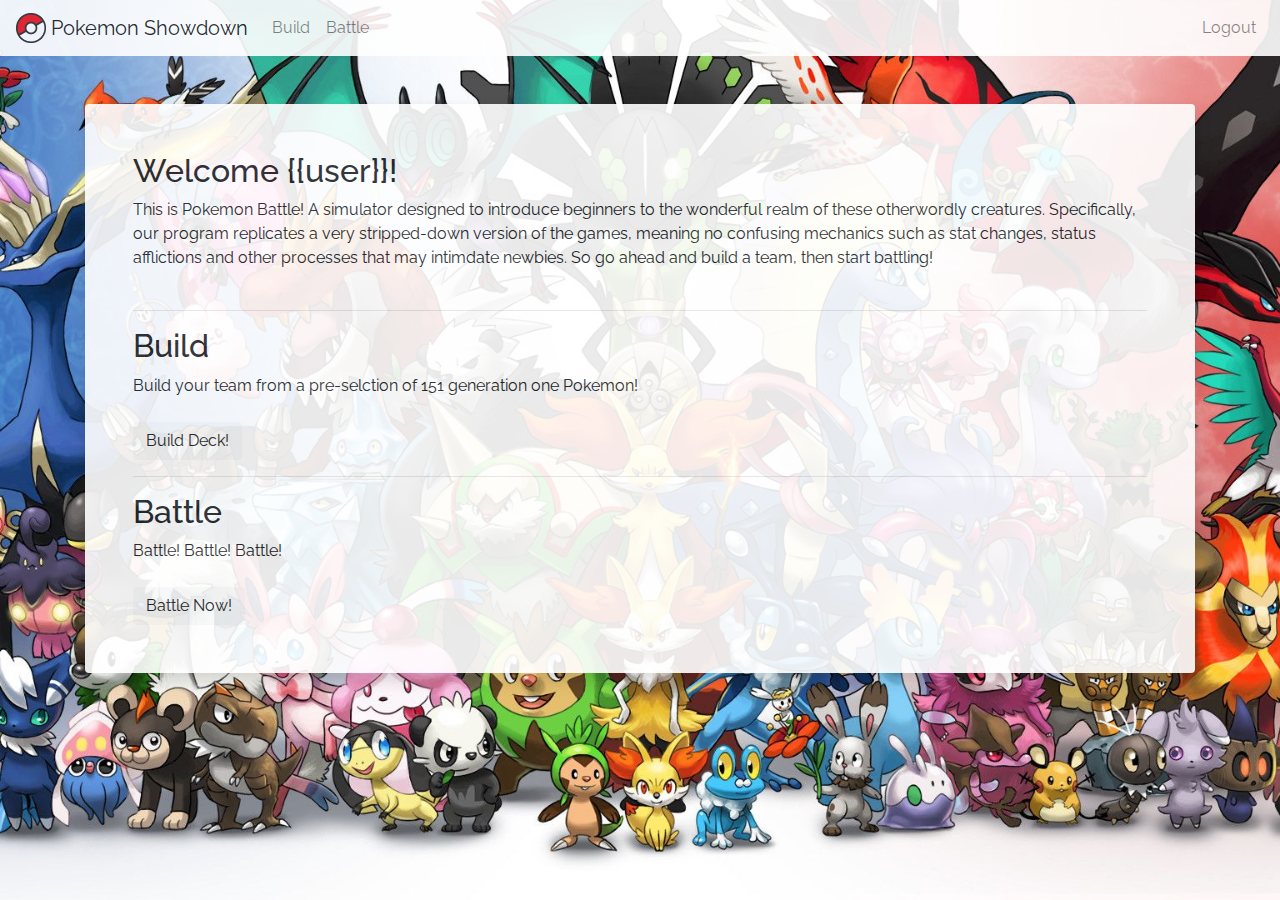
<file: templates/index.html>
<!DOCTYPE html>
<html lang="en">

<head>
    <meta charset="utf-8">
    <meta name="viewport" content="width=device-width, initial-scale=1, shrink-to-fit=no">

    <link rel="stylesheet" href="https://stackpath.bootstrapcdn.com/bootstrap/4.3.1/css/bootstrap.min.css"
        integrity="sha384-ggOyR0iXCbMQv3Xipma34MD+dH/1fQ784/j6cY/iJTQUOhcWr7x9JvoRxT2MZw1T" crossorigin="anonymous">
    <link rel="stylesheet" href="https://fonts.googleapis.com/css?family=Raleway&display=swap">
    <link rel="stylesheet" href="../static/style2.css">

    <link rel="apple-touch-icon" sizes="180x180" href="../static/apple-touch-icon.png">
    <link rel="icon" type="image/png" sizes="32x32" href="../static/favicon-32x32.png">
    <link rel="icon" type="image/png" sizes="16x16" href="../static/favicon-16x16.png">

    <title> Welcome! </title>
</head>

<nav class="navbar sticky-top navbar-light navbar-expand-sm" style="background-color: white; opacity: .9;">
    <a class="navbar-brand" href="/welcome">
        <img src="../static/pokeball.png" width="30" height="30" class="d-inline-block align-top">
        Pokemon Showdown
    </a>

    <ul class="nav navbar-nav mr-auto">
        <li class="nav-item">
            <a class="nav-link button" href="/build"> Build </a>
        </li>
        <li class="nav-item">

            <a class="nav-link" href="/setupBattle"> Battle </a>
        </li>
    </ul>

    <ul class="nav navbar-nav ml-auto">
        <li class="nav-item">
            <a class="nav-link" href="/logout"> Logout </a>
        </li>
    </ul>
</nav>

<body class="welcome">
    <div class="container">
        <div class="card border-0 shadow my-5" style="opacity: .9;">
            <div class="card-body p-5">
                <h2> Welcome {{user}}! </h2>
                This is Pokemon Battle! A simulator designed to introduce beginners
                to the wonderful realm of these otherwordly creatures. Specifically,
                our program replicates a very stripped-down version of the games, meaning
                no confusing mechanics such as stat changes, status afflictions and other
                processes that may intimdate newbies. So go ahead and build a team, then
                start battling!
                <br> <br>

                <hr>

                <h2> Build </h2>
                Build your team from a pre-selction of 151 generation one Pokemon!
                <br> <br>
                <a href="/build" class="btn btn-light"> Build Deck! </a>

                <hr>

                <h2> Battle </h2>
                Battle! Battle! Battle!
                <br> <br>
                <a href="/battle" class="btn btn-light"> Battle Now! </a>
            </div>
        </div>
    </div>
</body>

</html>
</file>
<file: static/style2.css>
html *
{
   font-family: "Raleway", sans-serif;
}

.welcome {
    background: url("../static/welcomeimg.jpg") no-repeat center center fixed;
    -webkit-background-size: cover;
    -moz-background-size: cover;
    background-size: cover;
    -o-background-size: cover;
    max-width: 100%;
}

.build {
    background: url("../static/build.jpg") no-repeat center center fixed;
    -webkit-background-size: cover;
    -moz-background-size: cover;
    background-size: cover;
    -o-background-size: cover;
    max-width: 100%;
}

.setup {
    background: url("../static/setup.jpg") no-repeat center center fixed;
    -webkit-background-size: cover;
    -moz-background-size: cover;
    background-size: cover;
    -o-background-size: cover;
    max-width: 100%;
}

.login {
    background: url("../static/login.jpg") no-repeat center center fixed;
    -webkit-background-size: cover;
    -moz-background-size: cover;
    background-size: cover;
    -o-background-size: cover;
    max-width: 100%;
}

.logincard {
    background-color: rgba(255, 255, 255, 0.75);
}
</file>
